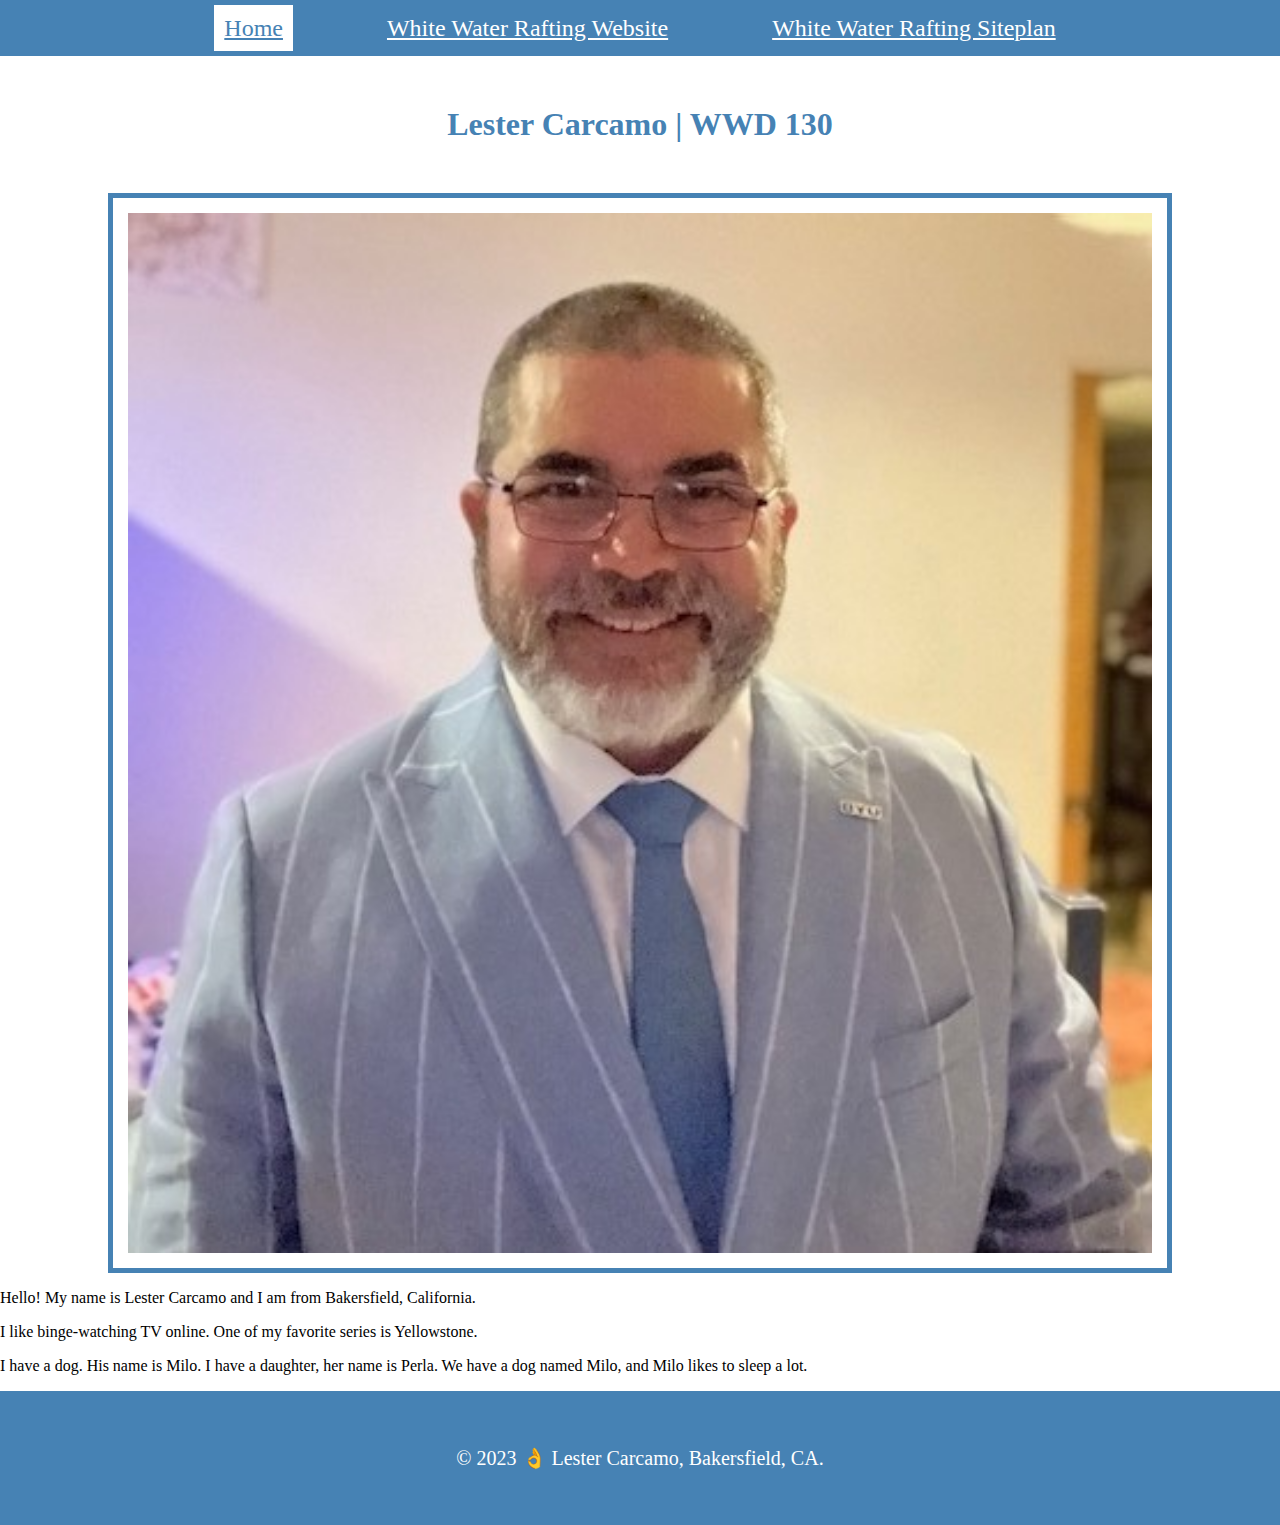
<file: index.html>
<!DOCTYPE html>
<html lang="en-US">
  <head>
    <meta charset="utf-8">
    <meta http-equiv="X-UA-Compatible" content="IE=edge">
    <meta name="viewport" content="width=device-width,initial-scale+1.0">
    <title>Whitewater Rafting Vacations | Dry oar Boating |Home</title>
    <link rel="stylesheet" href="css/style.css" >
  </head>
  <body>
    <header>
        <nav>
            <a id="active" href="#">Home</a>
            <a href="wwr/">White Water Rafting Website</a>
            <a href="wwr/site-plan-rafting.html">White Water Rafting Siteplan</a>
        </nav>
    </header>
    <main>
        <h1>Lester Carcamo | WWD 130</h1>
        <img src="images/profile-going-to-church.jpg"images alt="Hello, my name is Lester Carcamo" >
        <p>Hello! My name is Lester Carcamo and I am from Bakersfield, California.</p>
        <p>I like binge-watching TV online. One of my favorite series is Yellowstone.</p>
        <p>I have a dog. His name is Milo. I have a daughter, her name is Perla. We have a dog named Milo, and Milo likes to sleep a lot.</p> 
    </main>
    <footer>
        <p>&copy; 2023 👌 Lester Carcamo, Bakersfield, CA.</p>
    </footer>
  </body>
</html>
</file>
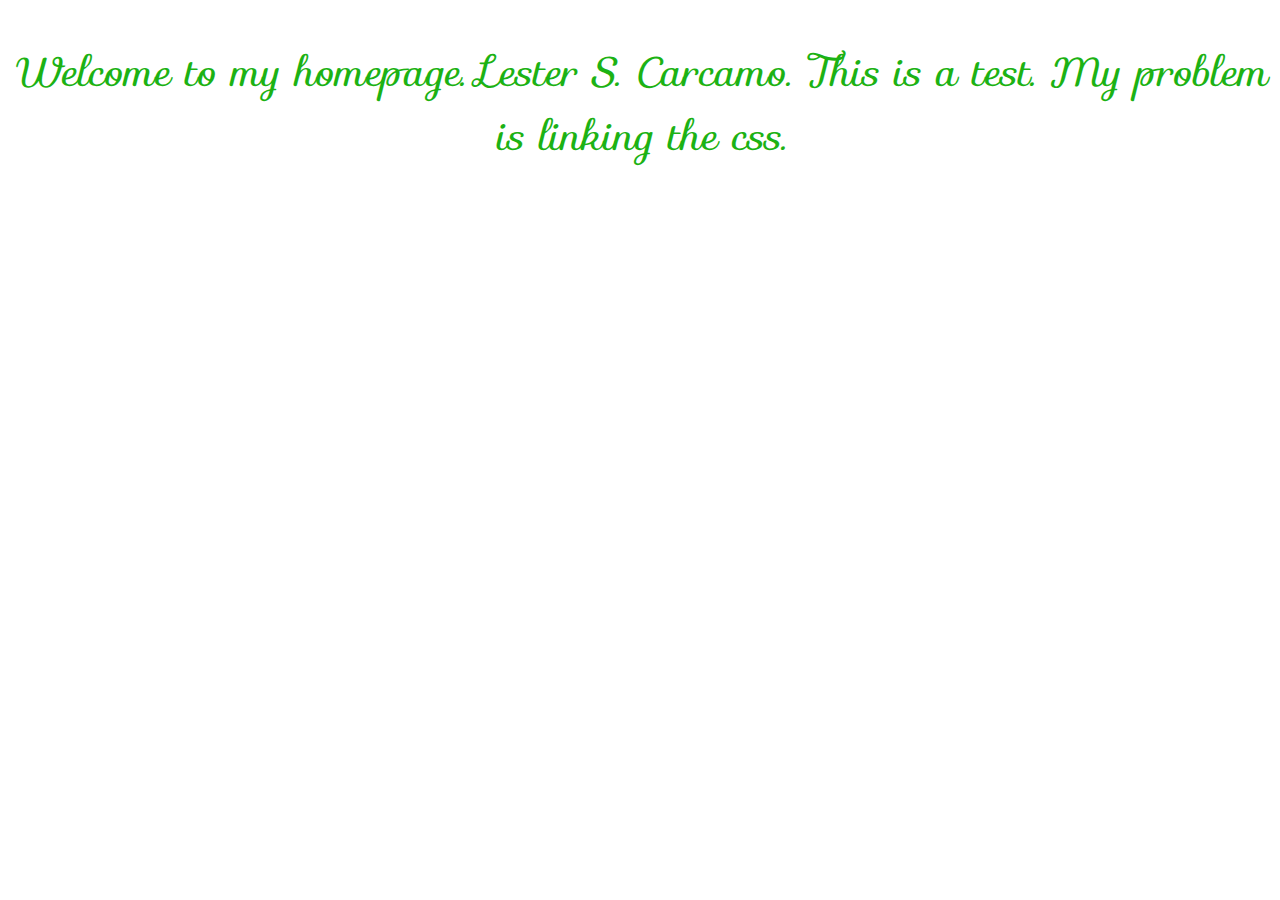
<file: pws/index.html>
<!DOCTYPE html>
<html lang="en">
<head>
    <meta charset="UTF-8">
    <meta http-equiv="X-UA-Compatible" content="IE=edge">
    <meta name="viewport" content="width=device-width, initial-scale=1.0">
    <link rel="stylesheet" href="https://fonts.googleapis.com/css?family=Sofia">
    <link rel="stylesheet" href="css/pws-direct.css" />
    <title>Personal Website</title>
 </head>
<body>
    <div>
        <p>
            Welcome to my homepage. Lester S. Carcamo. This is a test. My problem is linking the css.
        </p>
    </div>
</body>
</html>
</file>
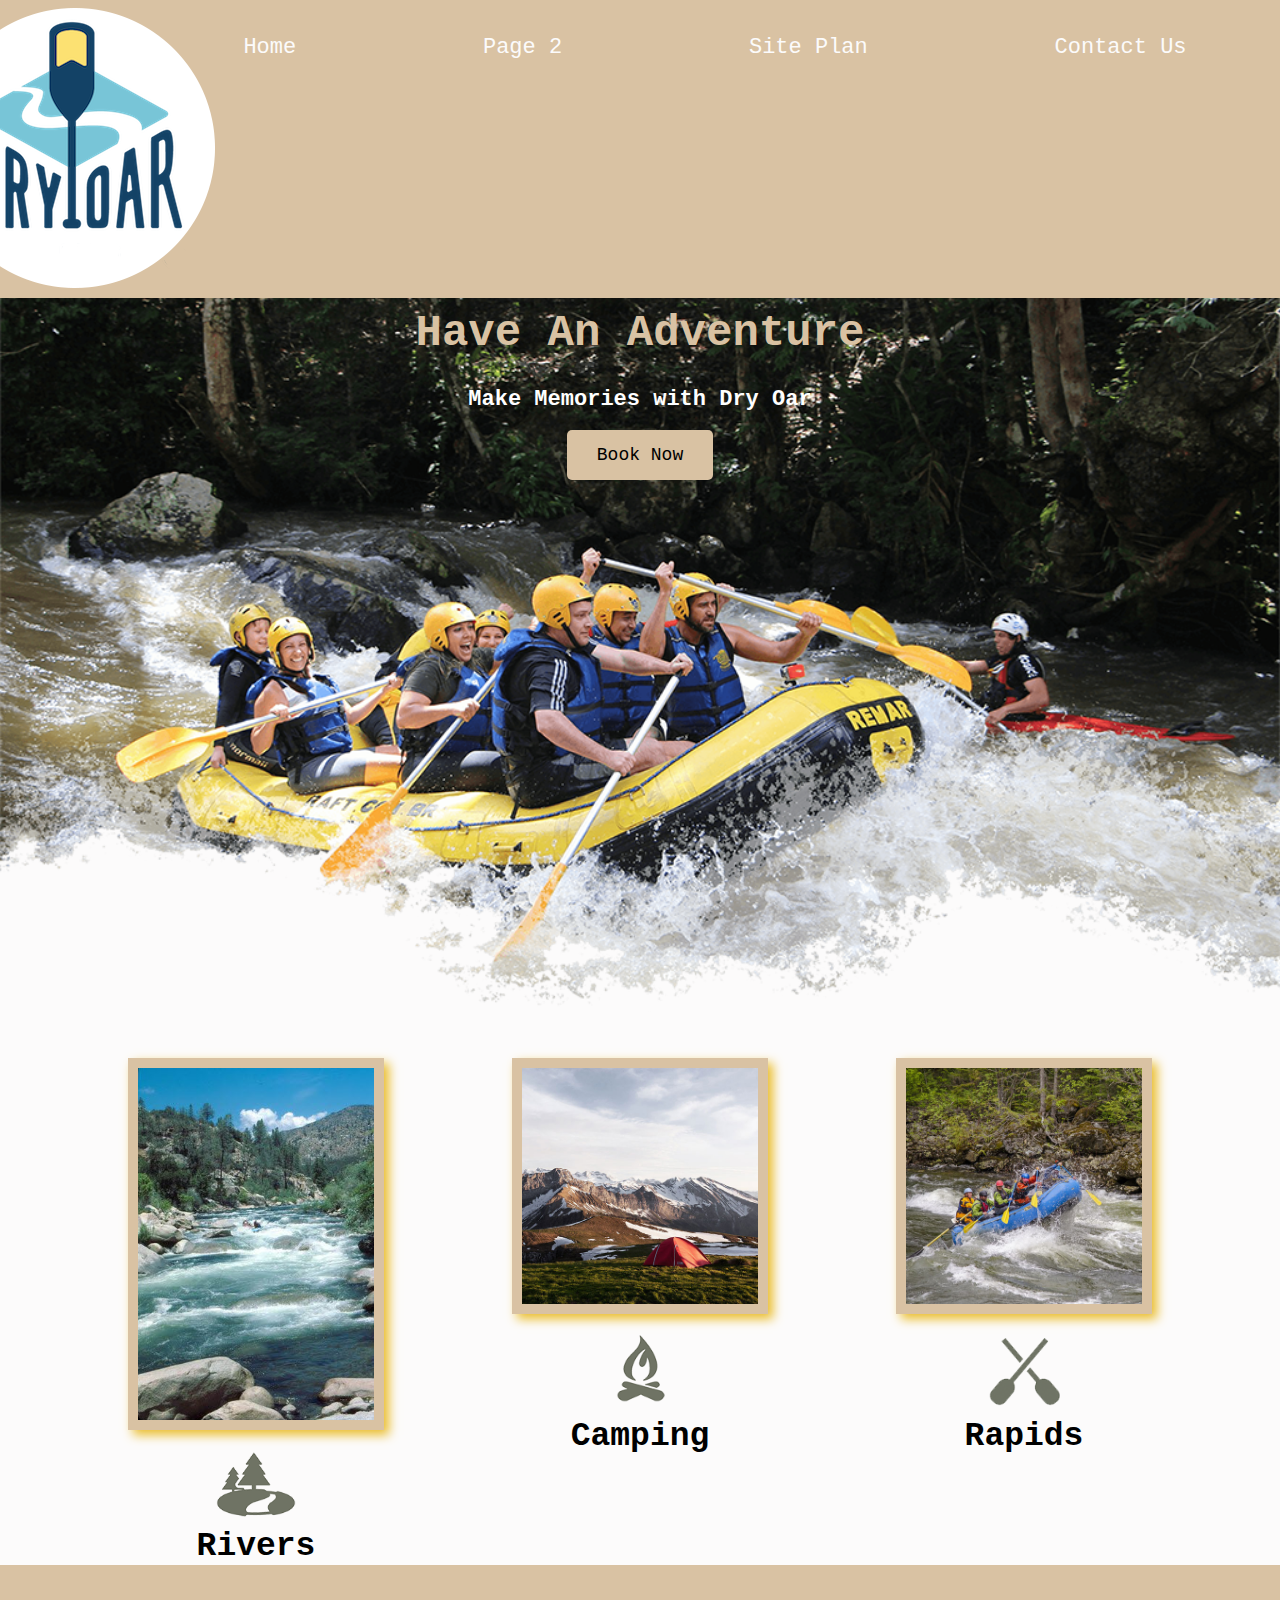
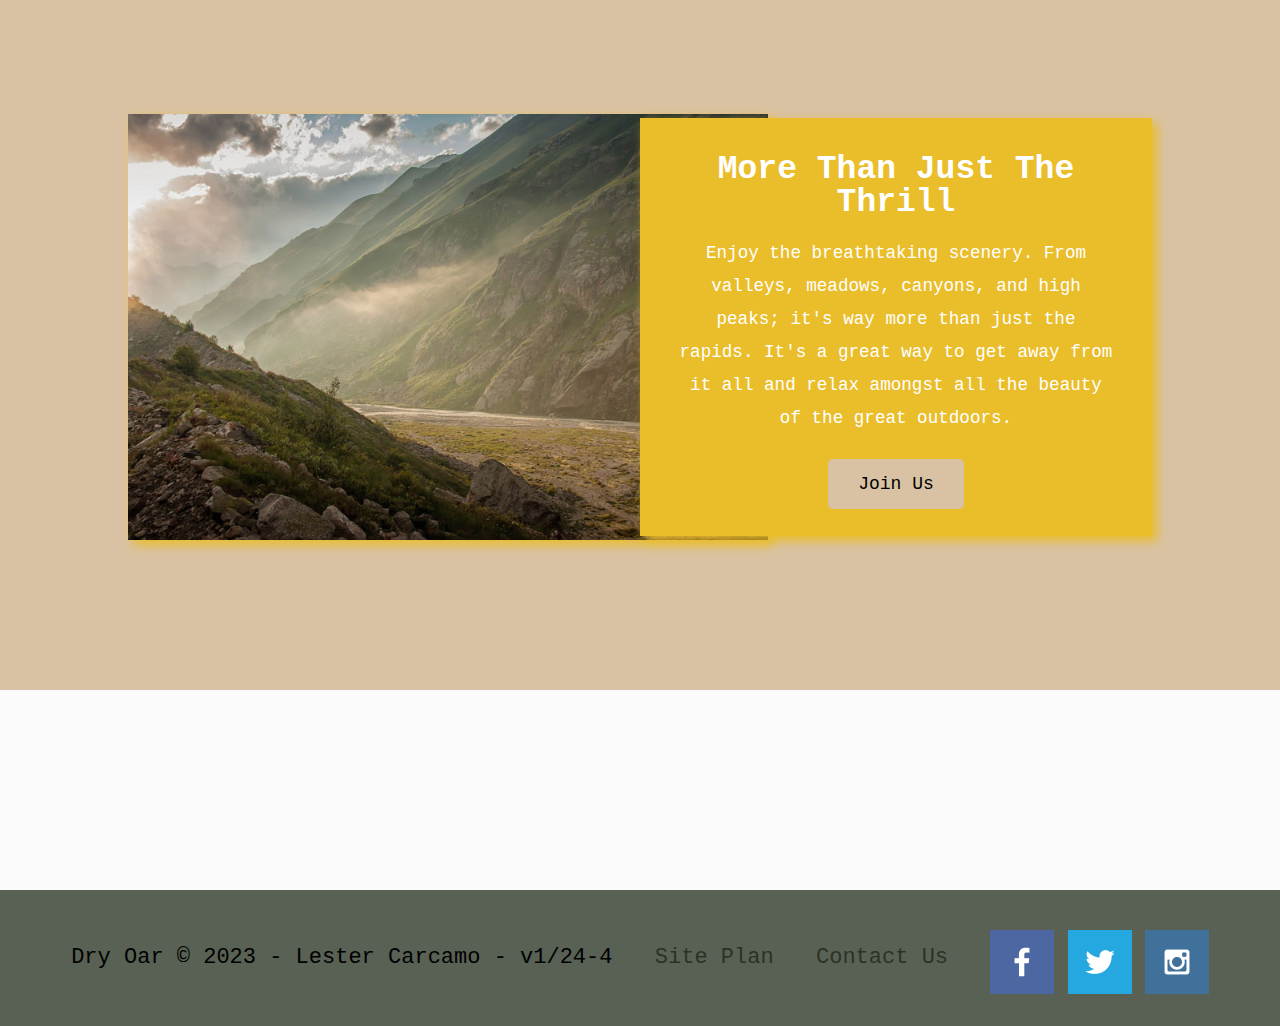
<file: wwr/index.html>
<!DOCTYPE html>
<html lang="en">

<head>
    <meta charset="UTF-8">
    <meta http-equiv="X-UA-Compatible" content="IE=edge">
    <meta name="viewport" content="width=device-width, initial-scale=1.0">
    <link rel="stylesheet" href="styles/style.css">
    <style>
        @import url('https://fonts.googleapis.com/css2?family=Merienda&display=swap');
    </style>
    <title>"Whitewater Rafting Vacations | Dry Oar Boating | Home"</title>
</head>

<body>
    <div id="content">
        <header>
            <a id="logo_link" href="index.html">
                <img class="logo" src="images/logo.png" alt="Dry Oar Logo">
            </a>
            <nav>
                <a href="index.html">Home</a>
                <a href="#">Page 2</a>
                <a href="site-plan-rafting.html">Site Plan</a>
                <a href="contactus.html">Contact Us</a>
            </nav>
        </header>
        <div id="hero">
            <div id="hero-box">
                <img id="hero-img" src="images/hero.png" alt="People enjoying white water rafting">
            </div>
            <section id="hero-msg">
                <h1 class="home-title">Have An Adventure</h1>
                <h4>Make Memories with Dry Oar </h4>
                <div class='button-box'>
                    <a class='book' href="rates.html">Book Now</a>
                </div>
            </section>
        </div>
        <main class="home-grid">
            <section class="rivers-card">
                <img class="card-img" src="images/riv.jpg" alt="river in forest">
                <img class="icon" src="images/river_icon.png" alt="river icon">
                <h2>Rivers</h2>
            </section>
            <section class="camping-card">
                <img class="card-img" src="images/camping.jpg" alt="tent in mountains">
                <img class="icon" src="images/fire_icon.png" alt="fire icon">
                <h2>Camping</h2>
            </section>
            <section class="rapids-card">
                <img class="card-img" src="images/rapids.jpg" alt="rafting boat">
                <img class="icon" src="images/oars.png" alt="oars icon">
                <h2>Rapids</h2>
            </section>
            <div id="background"></div>
            <img class="mountains" src="images/mountains.jpg" alt="Misty mountains">
            <section class="msg">
                <h2>More Than Just The Thrill</h2>
                <p>Enjoy the breathtaking scenery. From valleys, meadows, canyons, and high peaks; it's way more than
                    just the rapids. It's a great way to get away from it all and relax amongst all the beauty of the
                    great outdoors. </p>
                <a class='join' href="rivers.html">Join Us</a>
            </section>
        </main>
        <footer>
            <p>Dry Oar &copy; 2023 - Lester Carcamo - v1/24-4</p>
            <p><a href="site-plan-rafting.html">Site Plan</a></p>
            <p><a href="contactus.html">Contact Us</a></p>
            <div class="social">
                <a href="https://facebook.com" target="_blank">
                    <img src="images/facebook.png" alt="fb icon">
                </a>
                <a href="https://twitter.com" target="_blank">
                    <img src="images/twitter.png" alt="twitter icon">
                </a>
                <a href="https://instagram.com" target="_blank">
                    <img src="images/instagram.png" alt="instagram icon">
                </a>
            </div>
        </footer>
    </div>
</body>

</html>
</file>
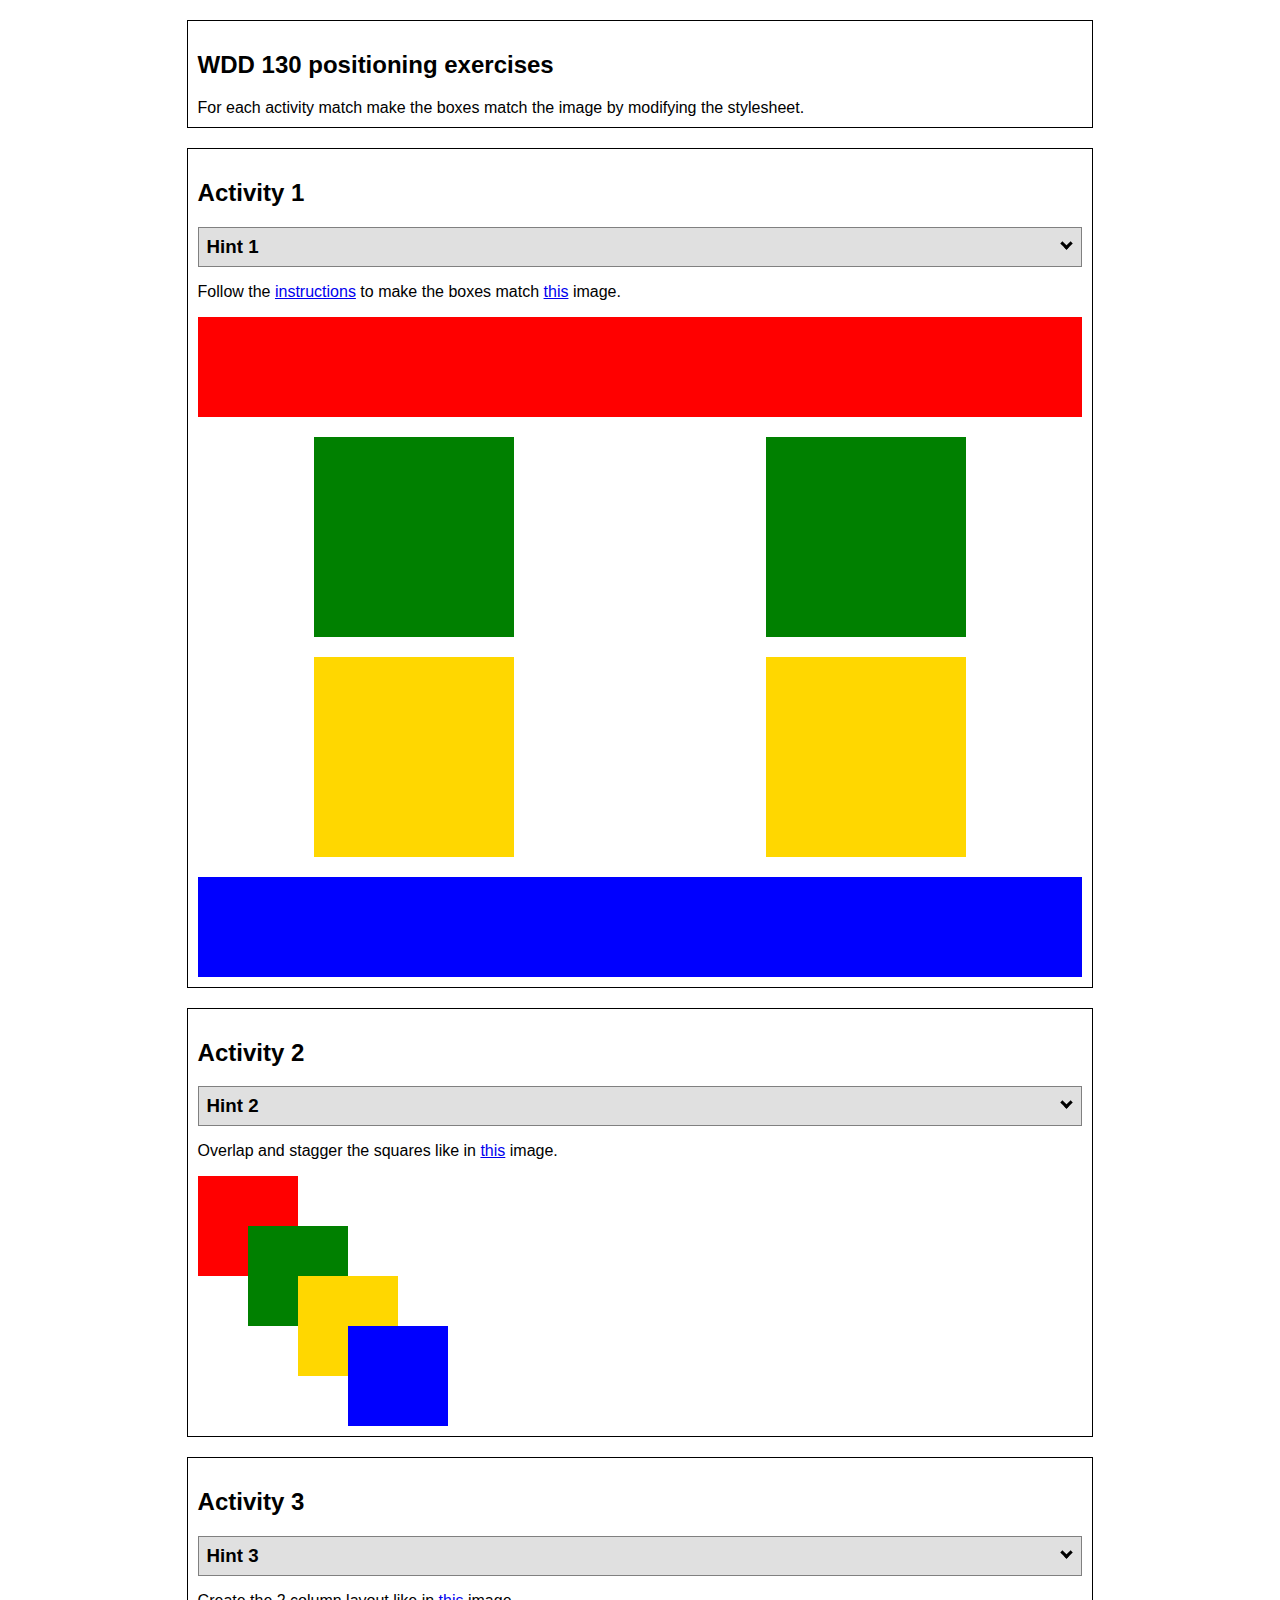
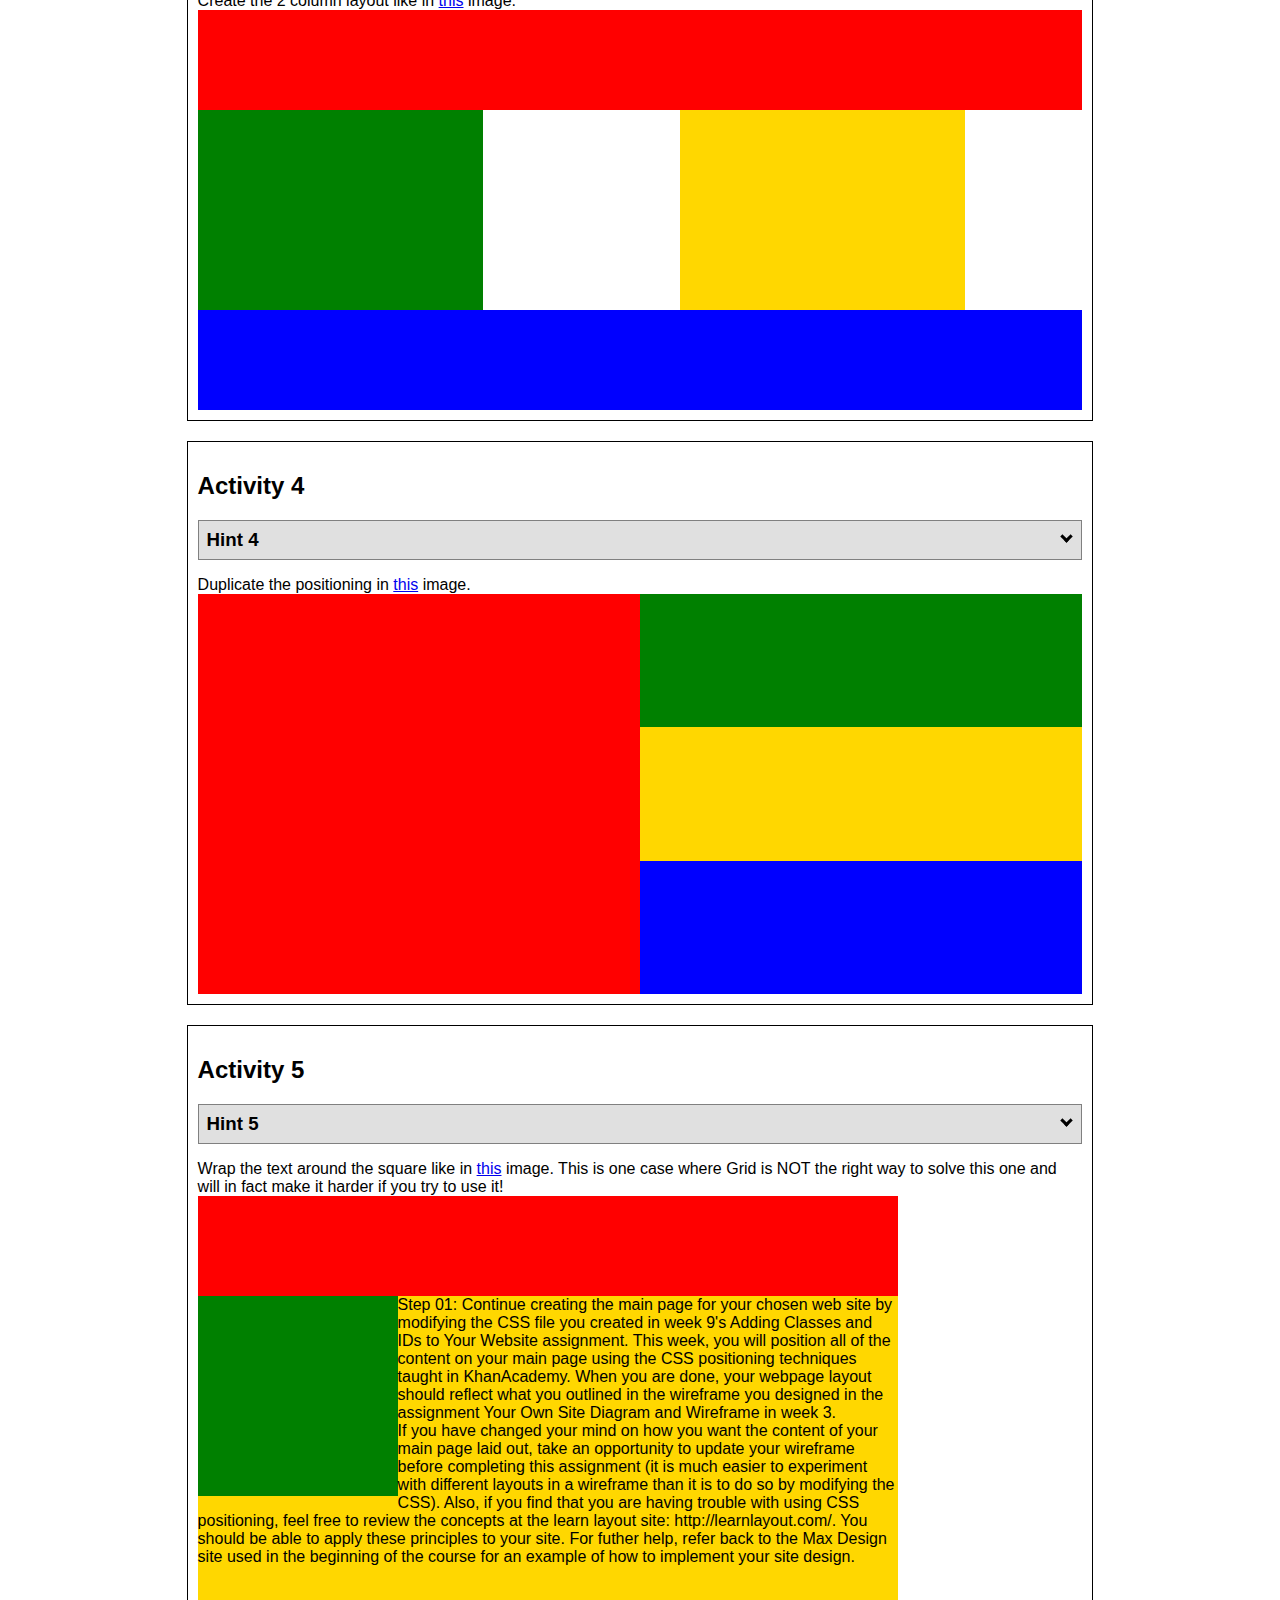
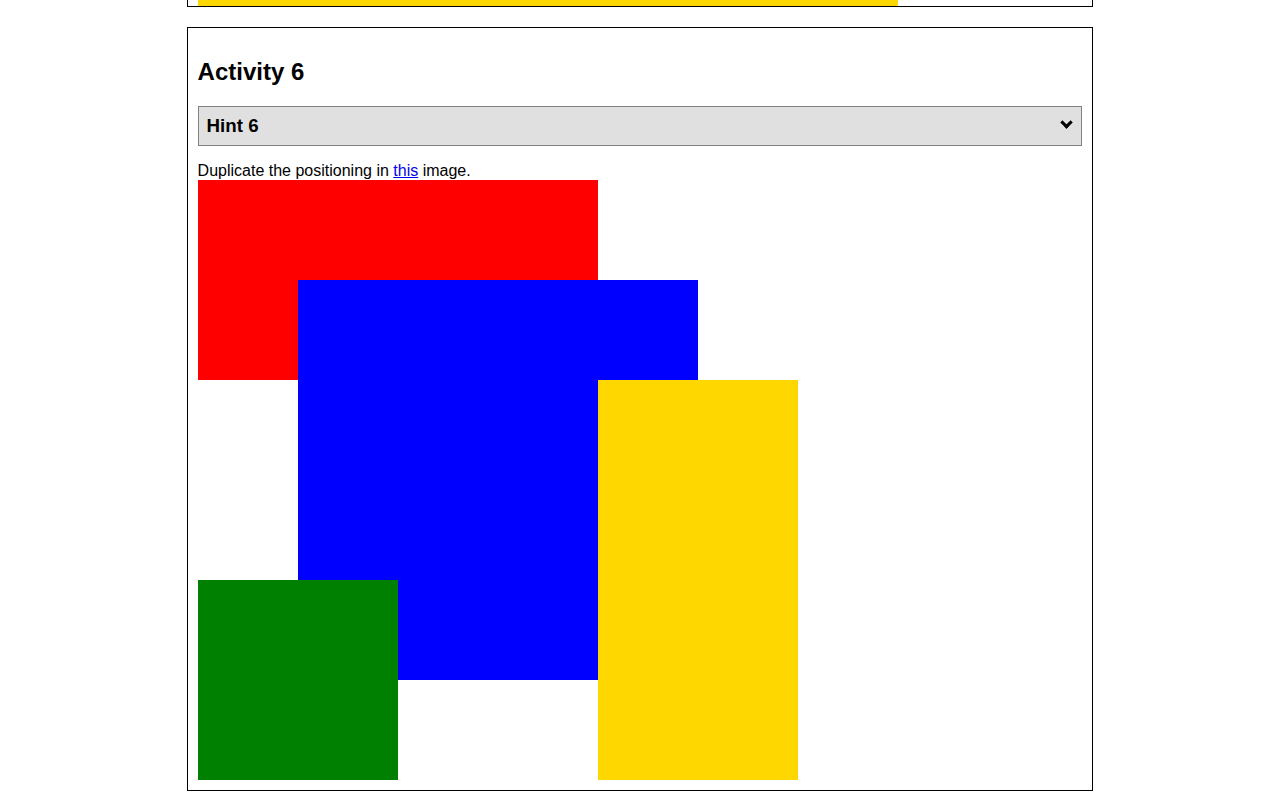
<file: positioning.html>
<!DOCTYPE html>
<html lang="en">
  <head>
    <!-- HTML - Name: positioning.html -->
    <title>Positioning Activity</title>
    <link rel="stylesheet" type="text/css" href="positionstyles.css" />
  </head>
  <body>
    <div class="activity">
      <h2>WDD 130 positioning exercises</h2>
      For each activity match make the boxes match the image by modifying the stylesheet.</div>
    <div class="activity">
      <h2>Activity 1</h2>
      <section class="hint"><input type="checkbox" ><i></i> <h3>Hint 1</h3><div><p>Check out the <a href="https://byui-wdd.github.io/wdd130/activities/w06-css-positioning.html" target="_blank">activity instructions</a> in Ilearn!</p></div></section>
      <p>Follow the <a href="https://byui-wdd.github.io/wdd130/activities/w06-css-positioning.html" target="_blank">instructions</a> to make the boxes match  <a href="https://byui-wdd.github.io/wdd130/images/example1.png" target="_blank">this</a> image.</p>
      <div class="content1" >
        <div class="red1" ></div>
        <div class="green1" ></div>
        <div class="green1" ></div>
        <div class="yellow1"></div>
        <div class="yellow1"></div>
        <div class="blue1"></div>
      </div>
    </div>
    <div class="activity">
      <h2>Activity 2</h2>
      <section class="hint"><input type="checkbox" > <h3>Hint 2</h3><i></i><div>
      <ul>
      <li>grid-template-columns: 50px 50px 50px 50px 50px </li></ul></div></section>
      <p>Overlap and stagger the squares like in <a href="https://byui-wdd.github.io/wdd130/images/example2.png" target="_blank">this</a> image.</p>
      <div class="content2" >
        <div class="red2" ></div>
        <div class="green2" ></div>
        <div class="yellow2"></div>
        <div class="blue2"></div>
      </div>
    </div>
    <div class="activity">
      <h2>Activity 3</h2>
      <section class="hint"><input type="checkbox" > <h3>Hint 3</h3><i></i><div><p>This one is going to be best solved with CSS Grid. Remember to make the boxes the right width first...then start moving them around. </p><h4>Properties used:</h4><ul><li>display:grid;</li><li>grid-template-columns:</li><li>grid-column-gap:</li>
        <li>grid-column:</li>  </ul></div></section>
      Create the 2 column layout like in <a href="https://byui-wdd.github.io/wdd130/images/example3.png" target="_blank">this</a>  image.
      <div class="content3" >
        <div class="red3" ></div>
        <div class="green3" ></div>
        <div class="yellow3"></div>
        <div class="blue3"></div>
      </div>
    </div>
    <div class="activity">
      <h2>Activity 4</h2>
      <section class="hint"><input type="checkbox" > <h3>Hint 4</h3><i></i><div><p>For the others we have been primarily concerned with width. For this one you will need to adjust height as well. </p><h4>Properties used:</h4><ul><li>display:grid;</li><li>grid-template-columns:</li><li>grid-row:</li></ul></div></section>
      Duplicate the positioning in <a href="https://byui-wdd.github.io/wdd130/images/example4.png" target="_blank">this</a> image. 
      <div class="content4" >
        <div class="red4" ></div>
        <div class="green4" ></div>
        <div class="yellow4"></div>
        <div class="blue4"></div>
      </div>
    </div>

    <div class="activity">
      <h2>Activity 5</h2>
      <section class="hint"><input type="checkbox" > <h3>Hint 5</h3><i></i><div><p>Grid is <strong>not</strong> the right way to do this.  In fact there is only one way to really do that...and that is with float. Remember that we float the thing we want the text to wrap around.  Also remember to start by making all the shapes the right size and shape.</p><h4>Properties used:</h4><ul><li>float: left;</li></ul></div></section>
      Wrap the text around the square like in <a href="https://byui-wdd.github.io/wdd130/images/example5.png" target="_blank">this</a> image. This is one case where Grid is NOT the right way to solve this one and will in fact make it harder if you try to use it!
      <div class="content5" >
        <div class="red5" ></div>
        <div class="green5" ></div>
        <div class="yellow5">Step 01: Continue creating the main page for your chosen web site by modifying the CSS file you created in week 9's Adding Classes and IDs to Your Website assignment. This week, you will position all of the content on your main page using the CSS positioning techniques taught in KhanAcademy. When you are done, your webpage layout should reflect what you outlined in the wireframe you designed in the assignment Your Own Site Diagram and Wireframe in week 3. <br />
          If you have changed your mind on how you want the content of your main page laid out, take an opportunity to update your wireframe before completing this assignment (it is much easier to experiment with different layouts in a wireframe than it is to do so by modifying the CSS). Also, if you find that you are having trouble with using CSS positioning, feel free to review the concepts at the learn layout site: http://learnlayout.com/. You should be able to apply these principles to your site. For futher help, refer back to the Max Design site used in the beginning of the course for an example of how to implement your site design.</div>
        <div class="blue5"></div>
      </div>
    </div>
    <div class="activity">
      <h2>Activity 6</h2>
      <section class="hint"><input type="checkbox" > <h3>Hint 6</h3><i></i><div><p>This one is all about visualizing the grid behind the layout. If you are having a hard time doing that first: all the sizes are even multiples of 100, and second here is another example with the lines drawn: <a href="https://byui-wdd.github.io/wdd130/images/example6-hint.png" target="_blank">example 6 with lines</a>. For this one you will find it easiest if you use px for the column width. You can also use <kbd>z-index</kbd> to control the element layering.    </p><h4>Properties used:</h4><ul><li>display:grid;</li><li>grid-template-columns:</li><li>grid-column:</li><li>grid-row:</li><li><a href="https://www.w3schools.com/cssref/pr_pos_z-index.asp" target="_blank">z-index:</a></li></ul></div></section>
      Duplicate the positioning in <a href="https://byui-wdd.github.io/wdd130/images/example6.png" target="_blank">this</a> image.
      <div class="content6" >
        <div class="red6" ></div>
        <div class="green6" ></div>
        <div class="yellow6"></div>
        <div class="blue6"></div>
      </div>
    </div>
  </body>
</html>
</file>
<file: css/style.css>
/*body {
    text-align: center;
}*/
nav, footer {
    text-align: center;
    background-color: steelblue;
    padding: 10px;
}
a {
    padding: 10px;
    color: white;
    margin: 40px;
    line-height: 1.5em;
}
h1, h2 {
    color: steelblue;
    text-align: center;
}
h1{
    margin: 50px 0;
}

img {
    padding: 15px;
    width: 80%;
    display: block;
    margin:  auto;
    border: 5px solid steelblue;
}
footer p {
    padding: 25px;
    color: white;
    font-size: 20px;
    margin: 20px auto; 
}
#active{
    background-color: white;
    color: steelblue;
}
a:hover {
    background-color: white;
    color: steelblue;
}
a {
    font-size: 1.5em;
    color: white;
    margin: 40px;
    line-height: 1.5em;
}
body {
    margin: 0;
}
</file>
<file: pws/css/pws-direct.css>
p{
    text-align: center;
    font-size: 40px;
    font-weight: 500;
    font-family: "Sofia", sans-serif;
    font-style: oblique;
    color: rgb(28, 178, 20);
}
</file>
<file: wwr/styles/style.css>
﻿/* v1/24-4 */
#content {
    margin: 0 auto;
    max-width: 1600px;
}

body {
    background-color: #fcfbfb;
    font-family: 'Courier New', Courier, monospace;
    font-size: 22px;
    margin: 0;
    padding: 0
}

h2 {
    margin: 0;
}

header {
    background-color: #d9c2a3;
    display: grid;
    grid-template-columns: 150px auto;
}

nav {
    display: flex;
    justify-content: space-around;
}

nav a {
    text-decoration: none;
    color: #fcfbfb;
    text-align: center;
    padding: 35px;
}

nav a:hover {
    background-color: black;
    color: #d9c2a3;
}

.home-title {
    color: #d9c2a3;
    font-size: 2em;
    font-family: 'Courier New', Courier, monospace;
    margin-top: 10px;
}

#hero {
    display: grid;
    grid-template-columns: 1fr 3fr 1fr;
    margin-top: -100px;
}

#hero-box {
    grid-column: 1/4;
    grid-row: 1/3;
    z-index: -1;
}

#hero-msg {
    grid-column: 2/3;
    grid-row: 1/2;
    margin-top: 100px;
}

#hero-msg h1 {
    text-align: center;
}

#hero-msg h4 {
    text-align: center;
    color: white;
}

.button-box {
    text-align: center;
}

main section {
    text-align: center;
}

main section img {
    box-sizing: border-box;
}

h4 {
    color: #d9c2a3;
}

.home-grid {
    display: grid;
    grid-template-columns: repeat(10, 1fr);
}

#background {
    height: 725px;
    background-color: #d9c2a3;
    grid-column: 1/11;
    grid-row: 4/9;
}

.icon {
    width: 80px;
    padding-top: 10px;
}

#hero-img {
    width: 100%;
}

#logo_link {
    padding-top: 5px;
    justify-self: center;
    align-self: center;
}

.book {
    background-color: #d9c2a3;
    color: black;
    text-decoration: none;
    font-size: 18px;
    font-family: 'Courier New', Courier, monospace;
    padding: 15px 30px;
    margin-top: 50px;
    border-radius: 5px;
}

.join {
    background-color: #d9c2a3;
    color: black;
    text-decoration: none;
    font-size: 18px;
    font-family: 'Courier New', Courier, monospace;
    padding: 15px 30px;
    margin-top: 50px;
    border-radius: 5px;
}

.card-img {
    border: 10px solid #d9c2a3;
    width: 100%;
    transition: transform .5s;
    box-shadow: 5px 5px 10px #eabd2b;
}

.card-img:hover {
    opacity: .6;
    transform: scale(1.1);
}

.mountains {
    width: 100%;
    grid-column: 2/7;
    grid-row: 5/8;
    box-shadow: 5px 5px 10px #eabd2b;
}

.rivers-card {
    grid-column: 2/4;
    grid-row: 2/3;
}

.camping-card {
    grid-column: 5/7;
    grid-row: 2/3;
}

.rapids-card {
    grid-column: 8/10;
    grid-row: 2/3;
}

.book:hover {
    background-color: black;
    color: white;
}

.join:hover {
    background-color: black;
    color: white;
}

.msg {
    background-color: #eabd2b;
    line-height: 1.5em;
    padding: 35px;
    grid-column: 6/10;
    grid-row: 6/7;
    box-shadow: 5px 5px 10px #eabd2b;
}

.msg h2 {
    color: white;
}

.msg p {
    color: white;
    font-size: .8em;
    font-family: 'Courier New', Courier, monospace;
    padding-bottom: 15px;
}

footer a:hover {
    text-decoration: underline;
    color: black;
}

footer a {
    color: rgba(20, 30, 13, .7);
    text-decoration: none;
}

footer p a:hover {
    text-decoration: underline;
}

footer {
    background-color: rgba(20, 30, 13, .7);
    padding: 25px 50px;
    margin-top: 200px;
    display: flex;
    justify-content: space-around;
    align-items: center;
}

footer .social img {
    padding-top: 15px;
}

@media screen and (max-width: 900px) {

    #hero,
    .home-grid {
        display: block;
        height: auto;
    }

    nav,
    footer {
        flex-direction: column;
    }

    nav a {
        display: block;
        padding: 15px;
    }

    #hero {
        margin-top: 0;
    }

    #hero-msg {
        margin-top: 0;
    }

    #hero-msg h4 {
        display: none;
    }

    .home-title {
        font-size: 25px;
        color: #eabd2b;
    }

    .rivers-card,
    .camping-card,
    .rapids-card {
        margin: 50px auto;
        width: 60%;
    }

    #background {
        display: none;
    }

    .mountains,
    .msg {
        width: 80%;
        display: block;
        margin: 0 auto;
    }

    footer {
        margin-top: 25px;
    }
}
</file>
<file: positionstyles.css>
/* CSS - Name: "positionstyles.css" */
/* Activity 1 styles */
.content1 {
  /* This is the parent of the activity 1 boxes. */
  display: grid;
  grid-template-columns: 1fr 1fr;
  justify-items: center;
  grid-gap: 20px;
}
.red1 { 
  width: 100%; 
  height: 100px; 
  background-color: red; 
  grid-column: 1/3;

} 
.green1 {
  width: 200px; 
  height: 200px; 
  background-color: green; 

} 
.yellow1 {
  width: 200px; 
  height: 200px; 
  background-color: gold; 
} 
.blue1 {
  width: 100%; 
  height: 100px; 
  background-color: blue; 
  grid-column: 1/3;
} 
/* Activity 2 styles */ 
.content2 {
  /* This is the parent of the activity 2 boxes. */
  display: grid;
  grid-template-columns: 50px 50px 50px 50px;
}
.red2 {
  width: 100px; 
  height: 100px; 
  background-color: red; 
} 
.green2 { 
  width: 100px; 
  height: 100px; 
  background-color: green; 
  margin-top: 50px;
} 
.yellow2 {
  width: 100px; 
  height: 100px; 
  background-color: gold; 
  margin-top: 100px;
} 
.blue2 {
  width: 100px; 
  height: 100px; 
  background-color: blue; 
  margin-top: 150px;
} 
/* Activity 3 styles */ 
.content3 {
  /* This is the parent of the activity 3 boxes. */
  display: grid;
  grid-template-columns: 1fr 1fr;
  grid-column-gap: 80px;
}
.red3 {
  width: 100%; 
  height: 100px; 
  background-color: red; 
  grid-column: 1/3;
} 
.green3 {
  width: 285px; 
  height: 200px; 
  background-color: green;
} 
.yellow3 {
  width: 285px; 
  height: 200px; 
  background-color: gold; 
} 
.blue3 {
  width: 100%;
  height: 100px; 
  background-color: blue; 
  grid-column: 1/3;
} 
/* Activity 4 styles */ 
.content4 {
  /* This is the parent of the activity 4 boxes. */
  height: 400px;
  display: grid;
  grid-template-columns: 1fr 1fr;
}
.red4 {
  width: 100%; 
  height: 100%; 
  background-color: red; 
  grid-row: 1/4;
} 
.green4 {
  width: 100%; 
  height: 100%; 
  background-color: green; 
} 
.yellow4 {
  width: 100%; 
  height: 100%; 
  background-color: gold; 
} 
.blue4 {
  width: 100%; 
  height: 100%; 
  background-color: blue; 
} 
/* Activity 5 styles */ 
.content5 {
  /* This is the parent of the activity 5 boxes. */
  height: 400px;
  width: 700px;
}
.red5 { 
  width: 100%; 
  height: 100px; 
  background-color: red; 
} 
.green5 { 
  width: 200px; 
  height: 200px; 
  background-color: green;
  float: left;

} 
.yellow5 {
  width: 100%; 
  height: 325px; 
  background-color: gold; 
  

} 
.blue5 {
  width: 100%; 
  height: 100px; 
  background-color: blue; 
} 
/* Activity 6 styles */ 
.content6 {
  /* This is the parent of the activity 6 boxes. */
  display: grid;
  grid-template-columns: repeat(6, 100px)
}
.red6 {
  width: 400px; 
  height: 200px; 
  background-color: red; 
  grid-row: 1/3;
} 
.green6 {
  width: 200px; 
  height: 200px; 
  background-color: green; 
  grid-row: 5/7;
  grid-column: 1/3;
  z-index: 1;
} 
.yellow6 {
  width: 200px; 
  height: 400px; 
  background-color: gold; 
  grid-row: 3/7;
  grid-column: 5/7;
  z-index: 1;
} 
.blue6 {
  width: 400px; 
  height: 400px; 
  background-color: blue;
  grid-row: 2/6;
  grid-column: 2/6;
} 


/* Do not make any changes below here */
.activity {
  width: 70%; 
  margin: 20px auto; 
  font-family: Arial, sans-serif; 
  border: 1px solid black; 
  padding: 10px; 
  clear:both; 
  overflow: auto;
} 

.hint {
  border: 1px solid grey;
  background: #e0e0e0;
  padding: .5em;
  position: relative;
  margin: 1em 0;
}
.hint h3 {
  margin: 0;
}
.hint:hover {
  background: #d0d0d0;
}
.hint > div {
  display: none;
}

.hint input[type=checkbox] {
  position: absolute;
  width: 100%;
  height: 100%;
  opacity: 0;
  z-index: 1;
  cursor: pointer;
}

.hint input[type=checkbox]:checked ~ div {
  display: block;
}

.hint i {
  position: absolute;
  transform: translate(-6px, 0);
  margin-top: 16px;
  right: 10px;
  top: -3px;
}
.hint i:before, .hint i:after {
  content: "";
  position: absolute;
  background-color: black;
  width: 3px;
  height: 9px;
}
.hint i:before {
  transform: translate(2px, 0) rotate(45deg);
}
.hint i:after {
  transform: translate(-2px, 0) rotate(-45deg);
}

.hint input[type=checkbox]:checked ~ i:before {
  transform: translate(-2px, 0) rotate(45deg);
}
.hint input[type=checkbox]:checked ~ i:after {
  transform: translate(2px, 0) rotate(-45deg);
}
.hint a {
  position: relative;
  z-index: 1;
}
</file>
